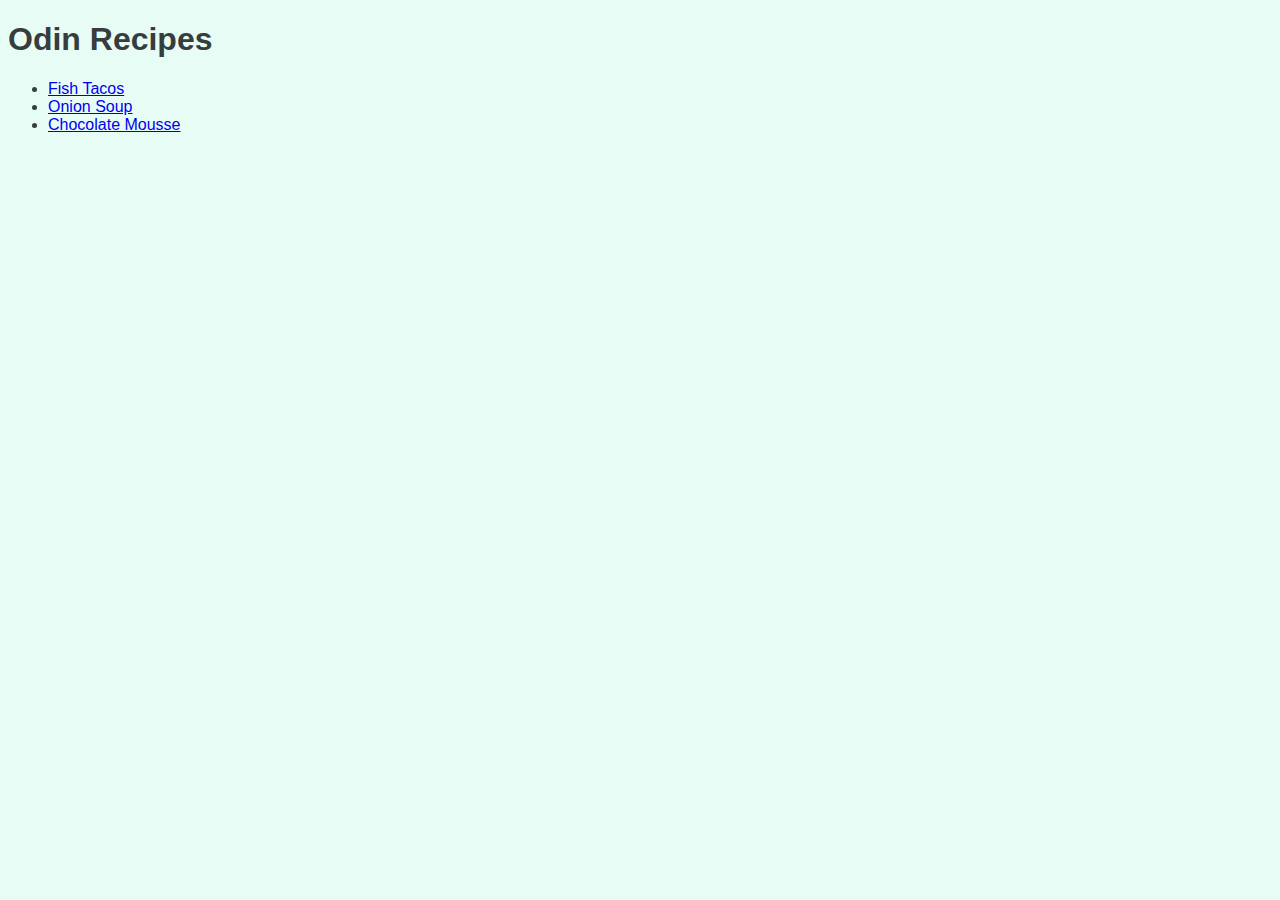
<file: index.html>
<!DOCTYPE html>
    <html lang="en">
        <head>
            <meta charset="utf-8">
            <title>Odin Recipes</title>
            <link rel="stylesheet" href="style.css">
        </head>
        <body>
            <h1 class="header main">Odin Recipes</h1>
            <ul class="text">  
                <li class="item"><a href="recipes/fish-tacos.html" target="_blank" rel="noopener noreferrer">Fish Tacos</a></li>              
                <li class="item"><a href="recipes/onion-soup.html" target="_blank" rel="noopener noreferrer">Onion Soup</a></li>
                <li class="item"><a href="recipes/chocolate-mousse.html" target="_blank" rel="noopener noreferrer">Chocolate Mousse</a></li>
            </ul>
        </body>      
    </html>
</file>
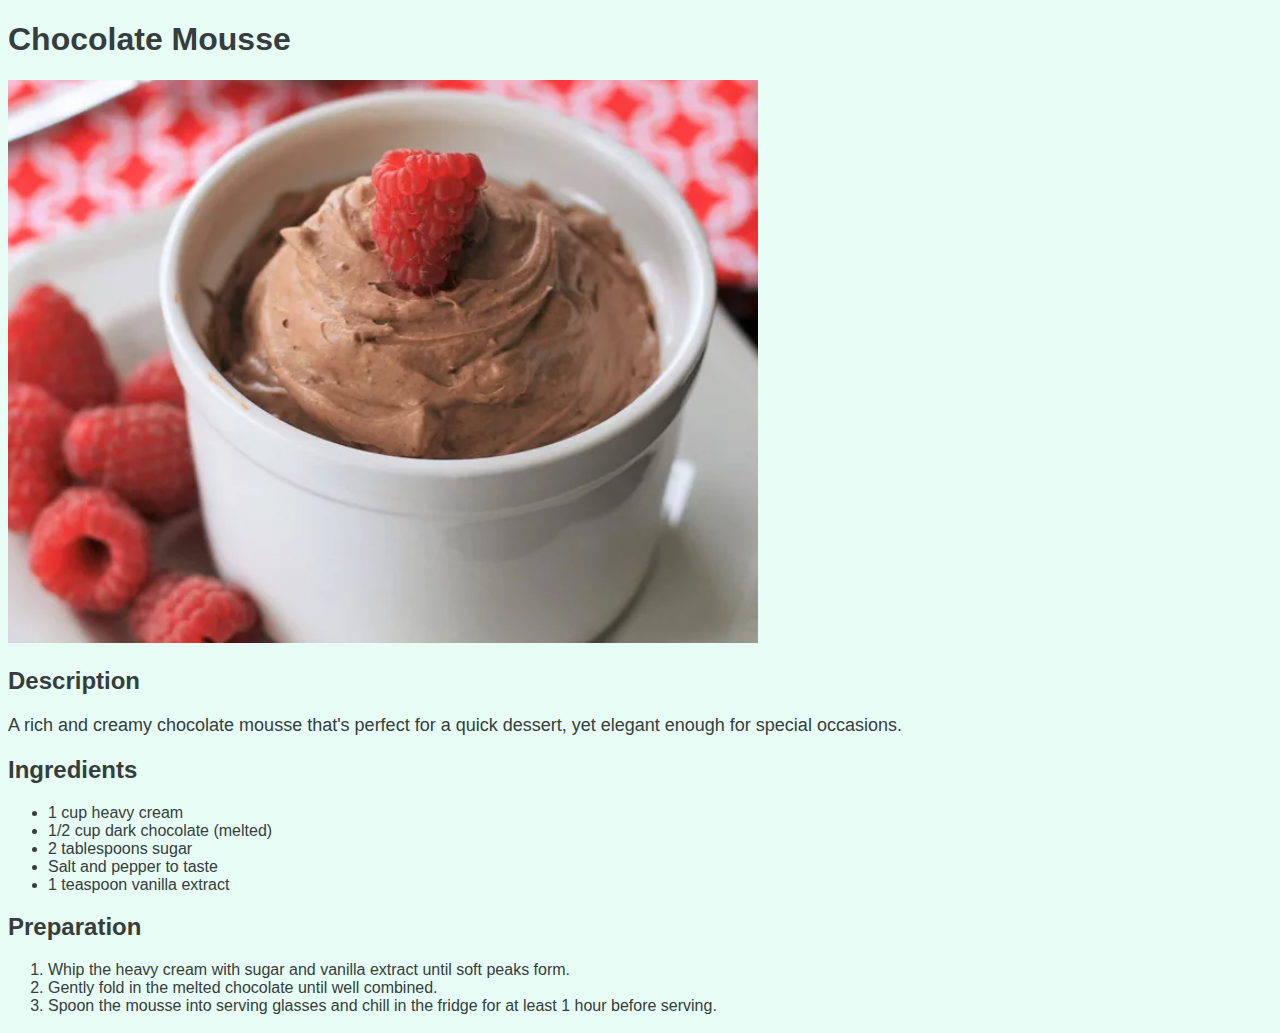
<file: recipes/chocolate-mousse.html>
<!DOCTYPE html>
    <html lang="en">
        <head>
            <meta charset="utf-8">
            <title>Chocolate Mousse</title>
            <link rel="stylesheet" href="../style.css">
        </head>
        <body>
            <h1 class="header main">Chocolate Mousse</h1>
            <img src="images/chocolate-mousse.jpg" alt="Chocolate Mousse" width="750" height="563">
            <h2 class="header sub">Description</h2>
            <p class="text">A rich and creamy chocolate mousse that's perfect for a quick dessert, yet elegant enough for special occasions.</p>
            <h2 class="header sub">Ingredients</h2>
            <ul class="text">
                <li class="item">1 cup heavy cream</li>
                <li class="item">1/2 cup dark chocolate (melted)</li>
                <li class="item">2 tablespoons sugar</li>
                <li class="item">Salt and pepper to taste</li>
                <li class="item">1 teaspoon vanilla extract</li>
            </ul>
            <h2 class="header sub">Preparation</h2>
            <ol class="text">
                <li class="item">Whip the heavy cream with sugar and vanilla extract until soft peaks form.</l1>
                <li class="item">Gently fold in the melted chocolate until well combined.</li>   
                <li class="item">Spoon the mousse into serving glasses and chill in the fridge for at least 1 hour before serving.
                </li>
            </ol>
        </body>      
    </html>
</file>
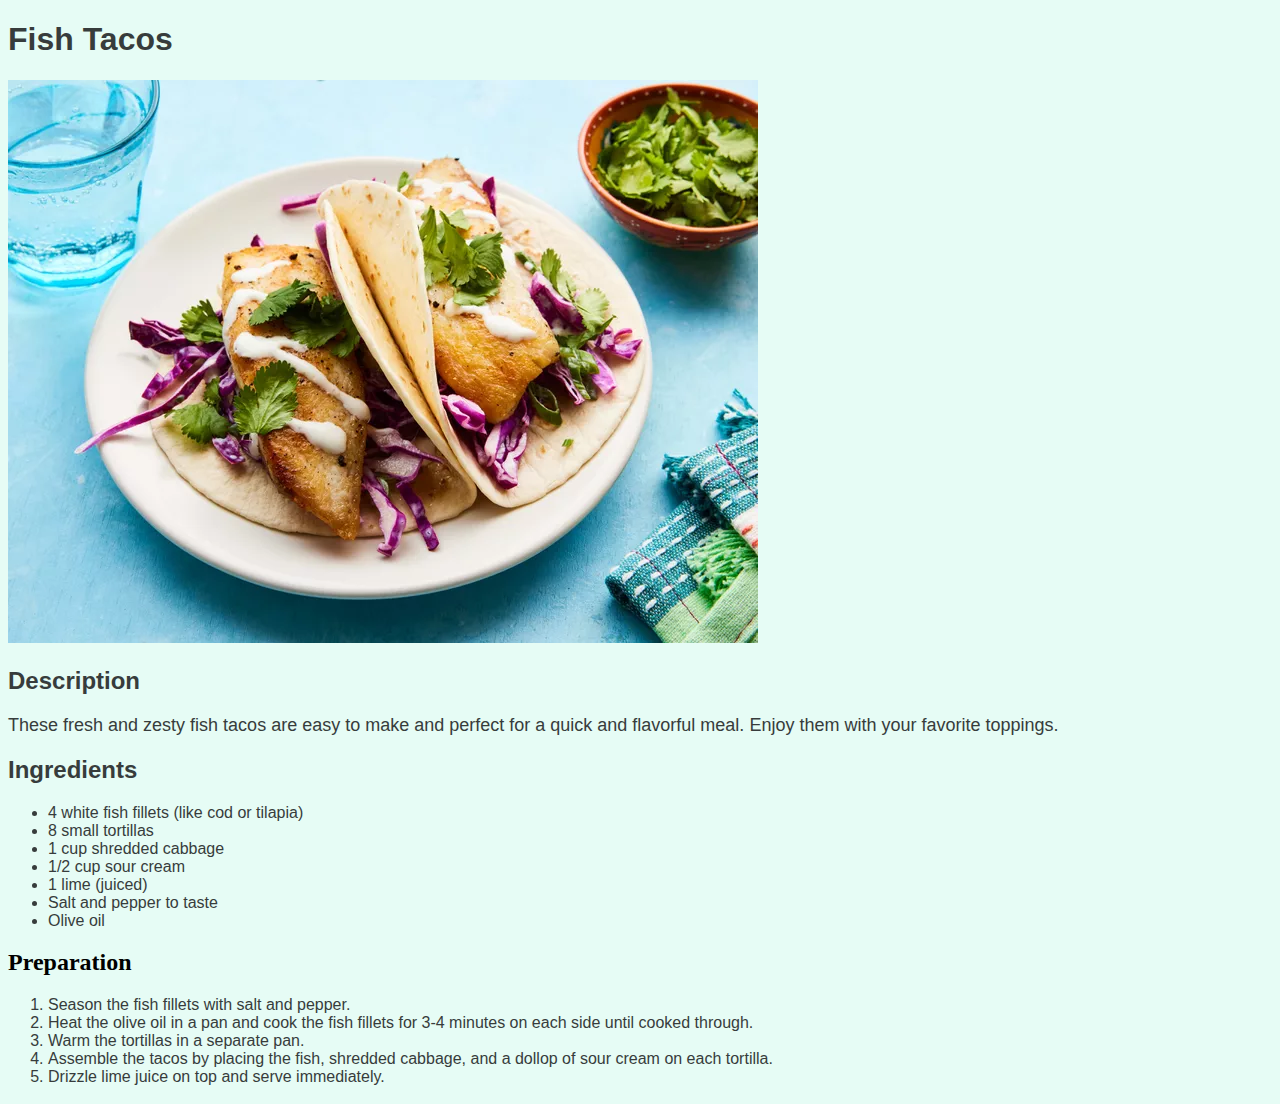
<file: recipes/fish-tacos.html>
<!DOCTYPE html>
    <html lang="en">
        <head>
            <meta charset="utf-8">
            <title>Fish Tacos</title>
            <link rel="stylesheet" href="../style.css">
        </head>
        <body>
            <h1 class="header main">Fish Tacos</h1>
            <img src="images/fish-taco.jpg" alt="Fish Tacos" width="750" height="563">
            <h2 class="header sub">Description</h2>
            <p class="text">These fresh and zesty fish tacos are easy to make and perfect for a quick and flavorful meal. Enjoy them with your favorite toppings.</p>
            <h2 class="header sub">Ingredients</h2>
            <ul class="text">
                <li class="item">4 white fish fillets (like cod or tilapia)</li>
                <li class="item">8 small tortillas</li>
                <li class="item">1 cup shredded cabbage</li>
                <li class="item">1/2 cup sour cream</li>
                <li class="item">1 lime (juiced)</li>
                <li class="item">Salt and pepper to taste</li>
                <li class="item">Olive oil</li>
            </ul>
            <h2 class="title sub">Preparation</h2>
            <ol class="text">
                <li class="item">Season the fish fillets with salt and pepper.</l1>
                <li class="item">Heat the olive oil in a pan and cook the fish fillets for 3-4 minutes on each side until cooked through.</li>   
                <li class="item">Warm the tortillas in a separate pan.</li>
                <li class="item">Assemble the tacos by placing the fish, shredded cabbage, and a dollop of sour cream on each tortilla.</li>
                <li class="item">Drizzle lime juice on top and serve immediately.</li>
            </ol>
            </body>      
    </html>
</file>
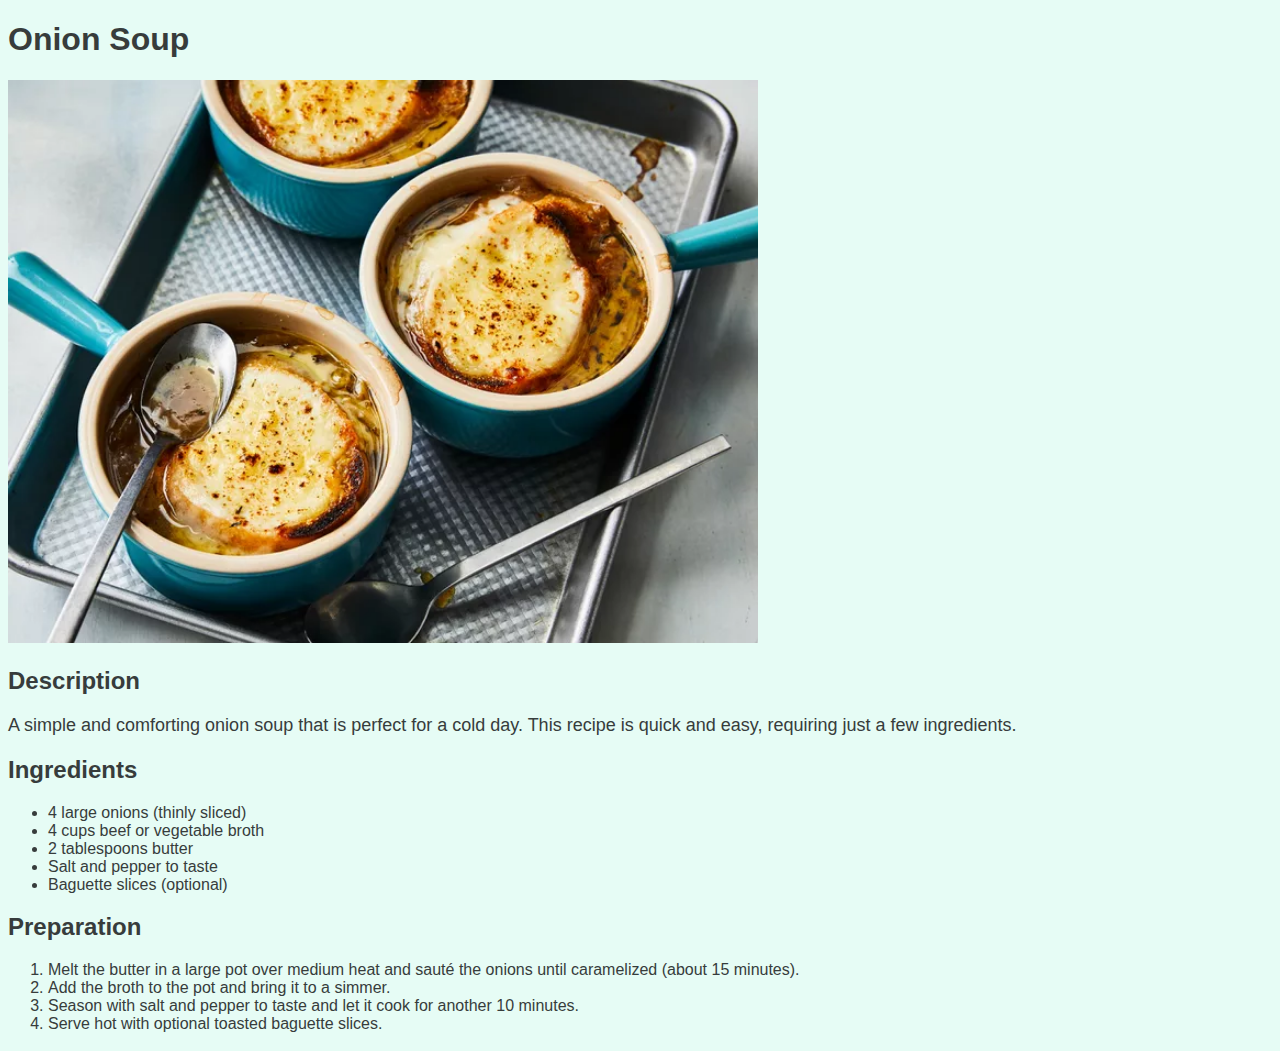
<file: recipes/onion-soup.html>
<!DOCTYPE html>
    <html lang="en">
        <head>
            <meta charset="utf-8">
            <title>Onion Soup</title>
            <link rel="stylesheet" href="../style.css">
        </head>
        <body>
            <h1 class="header main">Onion Soup</h1>
            <img src="images/onion-soup.jpg" alt="Onion Soup" width="750" height="563">
            <h2 class="header sub">Description</h2>
            <p class="text">A simple and comforting onion soup that is perfect for a cold day. This recipe is quick and easy, requiring just a few ingredients.</p>
            <h2 class="header sub">Ingredients</h2>
            <ul class="text">
                <li class="item">4 large onions (thinly sliced)</li>
                <li class="item">4 cups beef or vegetable broth</li>
                <li class="item">2 tablespoons butter</li>
                <li class="item">Salt and pepper to taste</li>
                <li class="item">Baguette slices (optional)</li>
            </ul>
            <h2 class="header sub">Preparation</h2>
            <ol class="text">
                <li class="item">Melt the butter in a large pot over medium heat and sauté the onions until caramelized (about 15 minutes).</l1>
                <li class="item">Add the broth to the pot and bring it to a simmer.</li>   
                <li class="item">Season with salt and pepper to taste and let it cook for another 10 minutes.</li>
                <li class="item">Serve hot with optional toasted baguette slices.</li>
            </ol>
        </body>      
    </html>
</file>
<file: style.css>
body {
    background-color: #E6FCF5;
}
.header,
.text {
    color: #373C3C;
}
.header {
    font-family: Arial, Helvetica, sans-serif;
    font-weight: bolder;
}
.header.main {
    font-size: 32px;
}
.header.sub {
    font-size: 24px;
}
.text {
    font-family: Verdana, Tahoma, sans-serif;
    font-size: 18px;
}
.text .item {
    font-size: 16px;
    font-weight: lighter;
}
</file>
